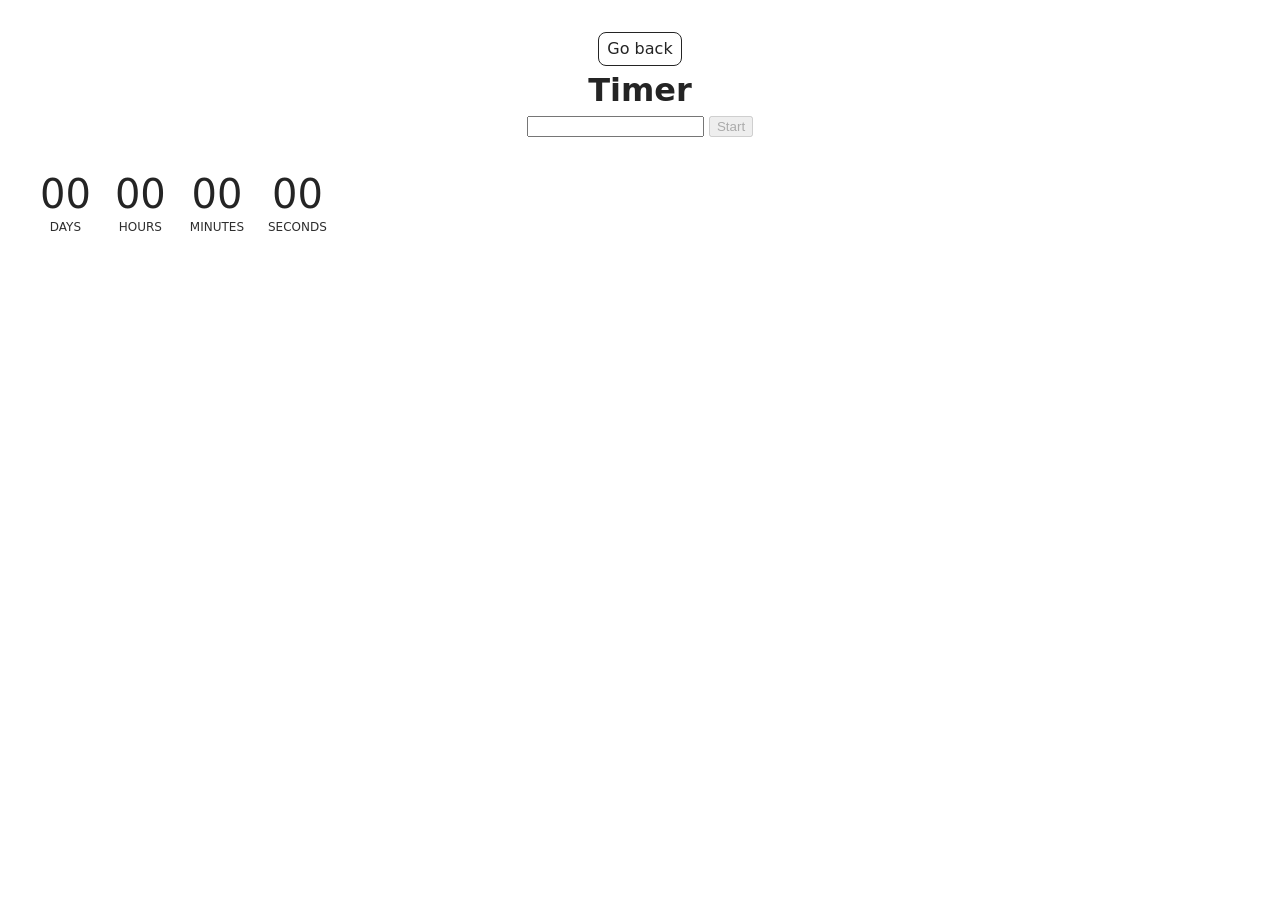
<file: src/1-timer.html>
<!doctype html>
<html lang="en">
  <head>
    <meta charset="UTF-8" />
    <meta http-equiv="X-UA-Compatible" content="IE=edge" />
    <meta name="viewport" content="width=device-width, initial-scale=1.0" />
    <title>Timer</title>
    <link rel="stylesheet" href="./css/styles.css" />
  </head>
  <body>
    <main>
      <div class="container">
        <a class="back-link" href="./index.html">Go back</a>
        <h1 class="main-title">Timer</h1>

        <div class="timer-controls">
          <input type="text" id="datetime-picker" />
          <button type="button" data-start disabled>Start</button>
        </div>

        <div class="timer">
          <div class="field">
            <span class="value" data-days>00</span>
            <span class="label">Days</span>
          </div>
          <div class="field">
            <span class="value" data-hours>00</span>
            <span class="label">Hours</span>
          </div>
          <div class="field">
            <span class="value" data-minutes>00</span>
            <span class="label">Minutes</span>
          </div>
          <div class="field">
            <span class="value" data-seconds>00</span>
            <span class="label">Seconds</span>
          </div>
        </div>
      </div>
    </main>

    <script type="module" src="./js/1-timer.js"></script>
  </body>
</html>
</file>
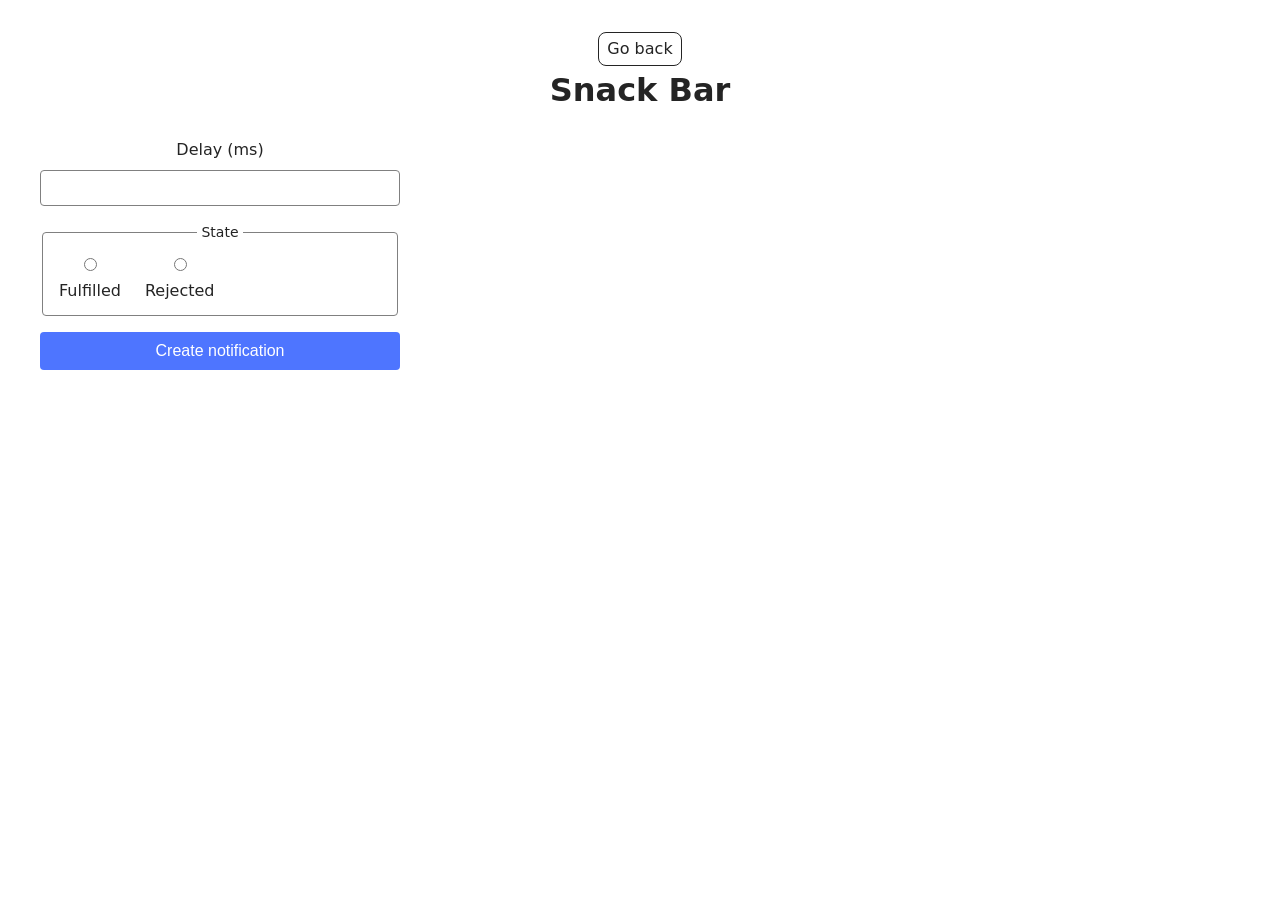
<file: src/2-snack-bar.html>
<!doctype html>
<html lang="en">
  <head>
    <meta charset="UTF-8" />
    <meta http-equiv="X-UA-Compatible" content="IE=edge" />
    <meta name="viewport" content="width=device-width, initial-scale=1.0" />
    <title>Snack Bar</title>
    <link rel="stylesheet" href="./css/styles.css" />
  </head>
  <body>
    <main>
      <div class="container">
        <a class="back-link" href="./index.html">Go back</a>
        <h1 class="main-title">Snack Bar</h1>

        <!-- ВОСЬ ЦЯ ФОРМА МАЄ БУТИ ТУТ -->
        <form class="form">
          <label>
            Delay (ms)
            <input type="number" name="delay" required />
          </label>

          <fieldset>
            <legend>State</legend>
            <label>
              <input type="radio" name="state" value="fulfilled" required />
              Fulfilled
            </label>
            <label>
              <input type="radio" name="state" value="rejected" required />
              Rejected
            </label>
          </fieldset>

          <button type="submit">Create notification</button>
        </form>
      </div>
    </main>

    <script type="module" src="./js/2-snack-bar.js"></script>
  </body>
</html>
</file>
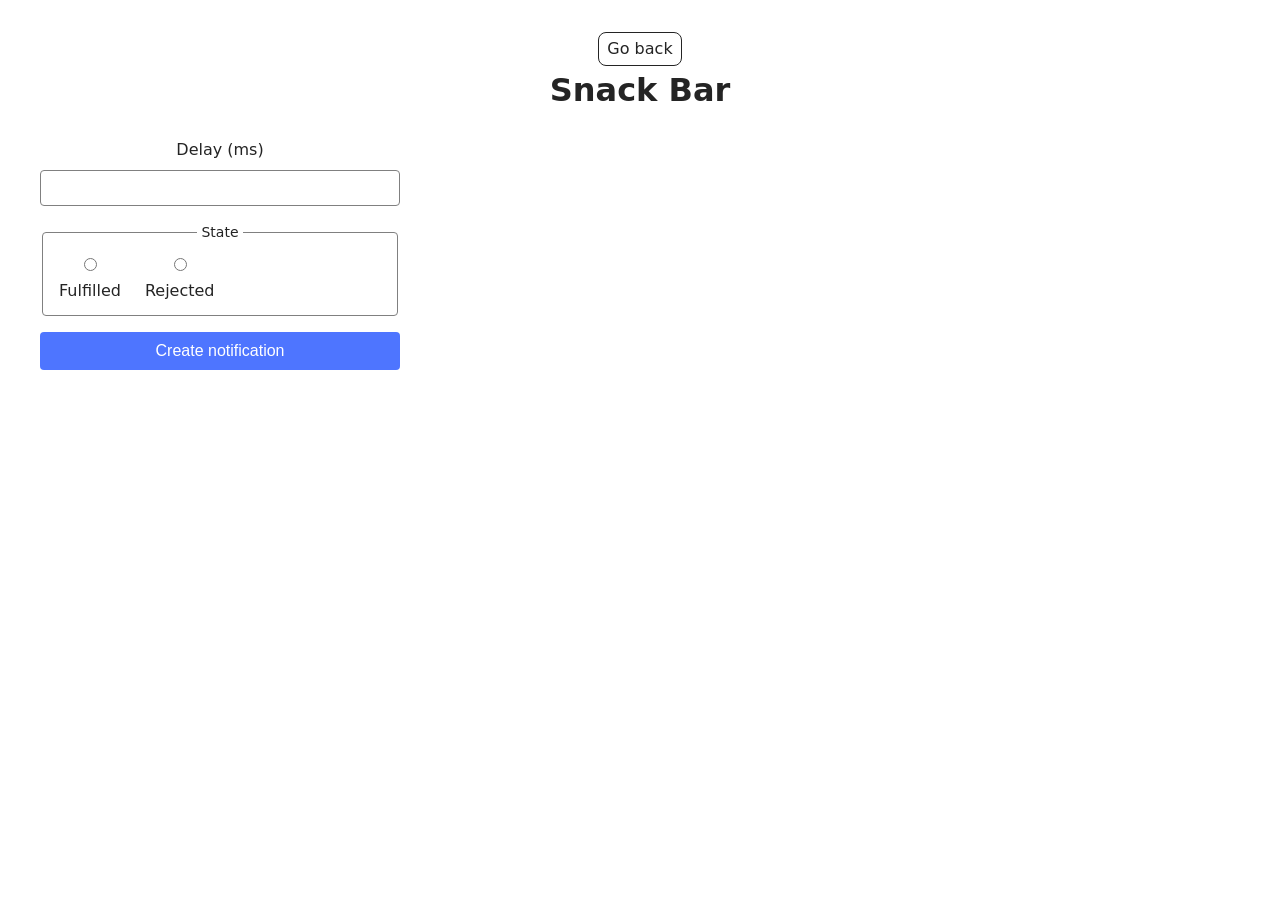
<file: src/2-snackbar.html>
<!doctype html>
<html lang="en">
  <head>
    <meta charset="UTF-8" />
    <meta http-equiv="X-UA-Compatible" content="IE=edge" />
    <meta name="viewport" content="width=device-width, initial-scale=1.0" />
    <title>Snack Bar</title>
    <link rel="stylesheet" href="./css/styles.css" />
  </head>
  <body>
    <main>
      <div class="container">
        <a class="back-link" href="./index.html">Go back</a>
        <h1 class="main-title">Snack Bar</h1>

        <!-- ВОСЬ ЦЯ ФОРМА МАЄ БУТИ ТУТ -->
        <form class="form">
          <label>
            Delay (ms)
            <input type="number" name="delay" required />
          </label>

          <fieldset>
            <legend>State</legend>
            <label>
              <input type="radio" name="state" value="fulfilled" required />
              Fulfilled
            </label>
            <label>
              <input type="radio" name="state" value="rejected" required />
              Rejected
            </label>
          </fieldset>

          <button type="submit">Create notification</button>
        </form>
      </div>
    </main>

    <script type="module" src="./js/2-snackbar.js"></script>
  </body>
</html>
</file>
<file: src/css/styles.css>
/**
  |============================
  | include css partials with
  | default @import url()
  |============================
*/
/* Common styles */
@import url('./reset.css');
@import url('./base.css');
@import url('./container.css');
@import url('./animations.css');

/* Sections style */
@import url('./header.css');
@import url('./vite-promo.css');
@import url('./badges.css');
@import url('./back-link.css');
@import url('./footer.css');

.timer {
  display: flex;
  gap: 24px;
  margin-top: 32px;
}

.field {
  display: flex;
  flex-direction: column;
  align-items: center;
}

.value {
  font-size: 40px;
  font-weight: 400;
  line-height: 1.2;
}

.label {
  font-size: 12px;
  text-transform: uppercase;
  color: #2e2e2e;
}

/* Форма Snack Bar */
.form {
  display: flex;
  flex-direction: column;
  gap: 16px;
  max-width: 360px;
  margin-top: 24px;
}

.form label {
  display: flex;
  flex-direction: column;
  gap: 8px;
  font-size: 16px;
}

.form input[type='number'] {
  padding: 8px 12px;
  font-size: 16px;
  border: 1px solid #808080;
  border-radius: 4px;
  outline: none;
}

fieldset {
  display: flex;
  gap: 24px;
  padding: 12px 16px;
  border: 1px solid #808080;
  border-radius: 4px;
}

fieldset legend {
  padding: 0 4px;
  font-size: 14px;
}

fieldset label {
  flex-direction: row;
  align-items: center;
  gap: 8px;
  cursor: pointer;
}

.form button[type='submit'] {
  padding: 10px;
  font-size: 16px;
  background-color: #4e75ff;
  color: #ffffff;
  border: none;
  border-radius: 4px;
  cursor: pointer;
  transition: background-color 250ms ease;
}

.form button[type='submit']:hover {
  background-color: #6c8cff;
}
</file>
